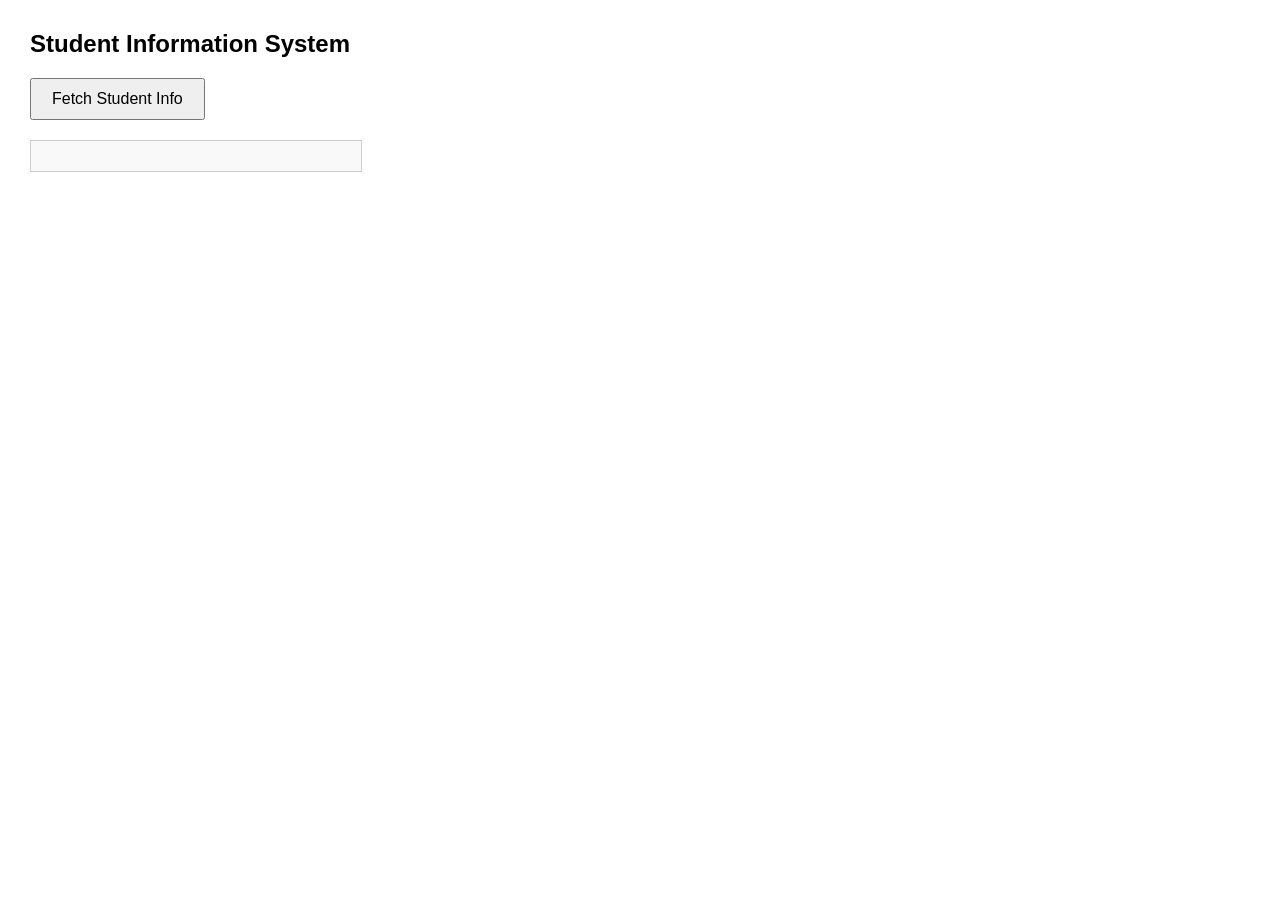
<file: index.html>
<!DOCTYPE html>
<html>
<head>
    <title>Student Info Fetch</title>
    <style>
        body {
            font-family: Arial;
            margin: 30px;
        }

        button {
            padding: 10px 20px;
            font-size: 16px;
            cursor: pointer;
        }

        #output {
            margin-top: 20px;
            padding: 15px;
            border: 1px solid #ccc;
            width: 300px;
            background: #f9f9f9;
        }
    </style>
</head>
<body>

    <h2>Student Information System</h2>

    <button onclick="getStudentData()">Fetch Student Info</button>

    <div id="output"></div>

    <script>
        function getStudentData() {
            let xhr = new XMLHttpRequest();

            xhr.open("GET", "student.php", true);

            xhr.onreadystatechange = function () {
                if (xhr.readyState === 4 && xhr.status === 200) {
                    
                    let student = JSON.parse(xhr.responseText);

                    document.getElementById("output").innerHTML =
                        "<h3>Student Details</h3>" +
                        "<p><strong>Name:</strong> " + student.name + "</p>" +
                        "<p><strong>ID:</strong> " + student.id + "</p>" +
                        "<p><strong>Department:</strong> " + student.department + "</p>" +
                        "<p><strong>CGPA:</strong> " + student.cgpa + "</p>";
                }
            };

            xhr.send();
        }
    </script>

</body>
</html>
</file>
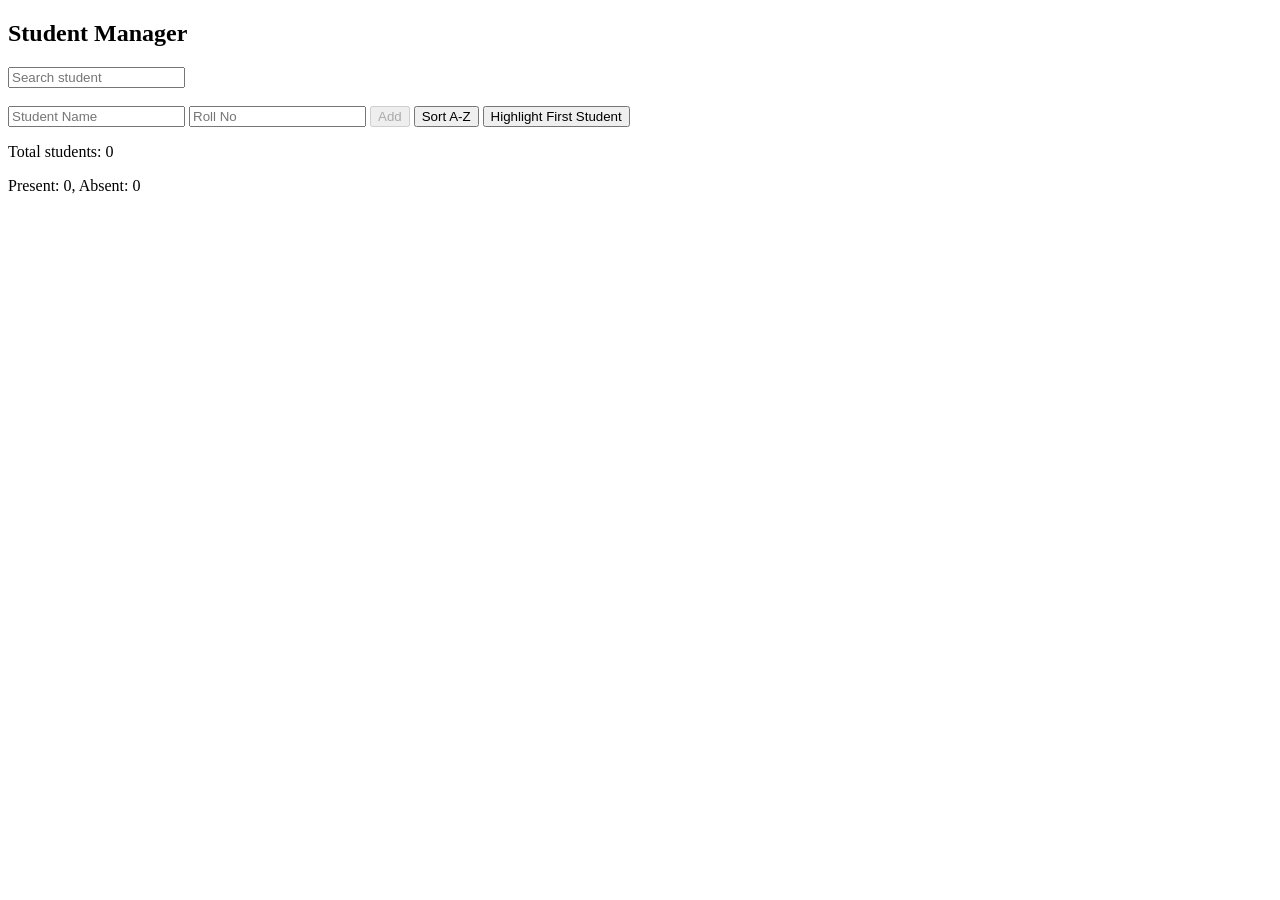
<file: DOM_Lab4.html>
<!DOCTYPE html>
<html>

<head>
    <title>Student List</title>

    <style>
        li {
            padding: 8px;
            margin: 5px;
            border: 1px solid black;
        }

        .present {
            background-color: lightgreen;
        }

        .highlight {
            border: 3px solid red;
        }
    </style>

</head>

<body>

    <h2>Student Manager</h2>

    <!-- Search -->
    <input type="text" id="searchBox" placeholder="Search student">

    <br><br>

    <!-- Name and Roll -->
    <input type="text" id="nameInput" placeholder="Student Name">
    <input type="number" id="rollInput" placeholder="Roll No">

    <button id="addBtn" disabled>Add</button>
    <button onclick="sortStudents()">Sort A-Z</button>
    <button onclick="highlightFirst()">Highlight First Student</button>

    <ul id="studentList"></ul>

    <p id="total">Total students: 0</p>

    <p id="attendance">Present: 0, Absent: 0</p>

    <script>

        let list = document.getElementById("studentList");
        let nameInput = document.getElementById("nameInput");
        let rollInput = document.getElementById("rollInput");
        let addBtn = document.getElementById("addBtn");
        let searchBox = document.getElementById("searchBox");


        // Enable / Disable Add Button
        nameInput.addEventListener("input", function () {

            if (nameInput.value.trim() == "")
                addBtn.disabled = true;
            else
                addBtn.disabled = false;

        });


        // Add Student
        addBtn.onclick = function () {

            let name = nameInput.value;
            let roll = rollInput.value;

            let li = document.createElement("li");

            li.innerHTML = roll + " - " + name +
                ' <input type="checkbox" class="presentCheck"> Present ' +
                '<button class="edit">Edit</button> ' +
                '<button class="delete">Delete</button>';

            list.appendChild(li);

            nameInput.value = "";
            rollInput.value = "";

            addBtn.disabled = true;

            updateTotal();
            updateAttendance();

        }



        // Delete Student
        list.addEventListener("click", function (e) {

            if (e.target.classList.contains("delete")) {

                if (confirm("Are you sure you want to delete this student?")) {

                    e.target.parentElement.remove();
                    updateTotal();
                    updateAttendance();

                }

            }

        });



        // Edit Student
        list.addEventListener("click", function (e) {

            if (e.target.classList.contains("edit")) {

                let li = e.target.parentElement;

                let text = li.firstChild.textContent;

                let parts = text.split(" - ");

                let newRoll = prompt("Edit Roll", parts[0]);
                let newName = prompt("Edit Name", parts[1]);

                if (newRoll && newName) {

                    li.childNodes[0].textContent = newRoll + " - " + newName;

                }

            }

        });




        // Present Checkbox
        list.addEventListener("change", function (e) {

            if (e.target.classList.contains("presentCheck")) {

                let li = e.target.parentElement;

                if (e.target.checked)
                    li.classList.add("present");
                else
                    li.classList.remove("present");

                updateAttendance();

            }

        });



        // Update total students
        function updateTotal() {

            let count = list.children.length;

            document.getElementById("total").innerText =
                "Total students: " + count;

        }



        // Update attendance
        function updateAttendance() {

            let checks = document.querySelectorAll(".presentCheck");

            let present = 0;

            checks.forEach(function (c) {

                if (c.checked) present++;

            });

            let absent = checks.length - present;

            document.getElementById("attendance").innerText =
                "Present: " + present + " , Absent: " + absent;

        }



        // Search student
        searchBox.addEventListener("input", function () {

            let text = searchBox.value.toLowerCase();

            let items = list.getElementsByTagName("li");

            for (let i = 0; i < items.length; i++) {

                let name = items[i].textContent.toLowerCase();

                if (name.includes(text))
                    items[i].style.display = "block";
                else
                    items[i].style.display = "none";

            }

        });




        // Sort Students
        function sortStudents() {

            let items = Array.from(list.children);

            items.sort(function (a, b) {

                let nameA = a.textContent.toLowerCase();
                let nameB = b.textContent.toLowerCase();

                return nameA.localeCompare(nameB);

            });

            items.forEach(function (li) {

                list.appendChild(li);

            });

        }



        // Highlight First Student
        function highlightFirst() {

            let items = list.children;

            for (let i = 0; i < items.length; i++)
                items[i].classList.remove("highlight");

            if (items.length > 0)
                items[0].classList.add("highlight");

        }

    </script>

</body>

</html>
</file>
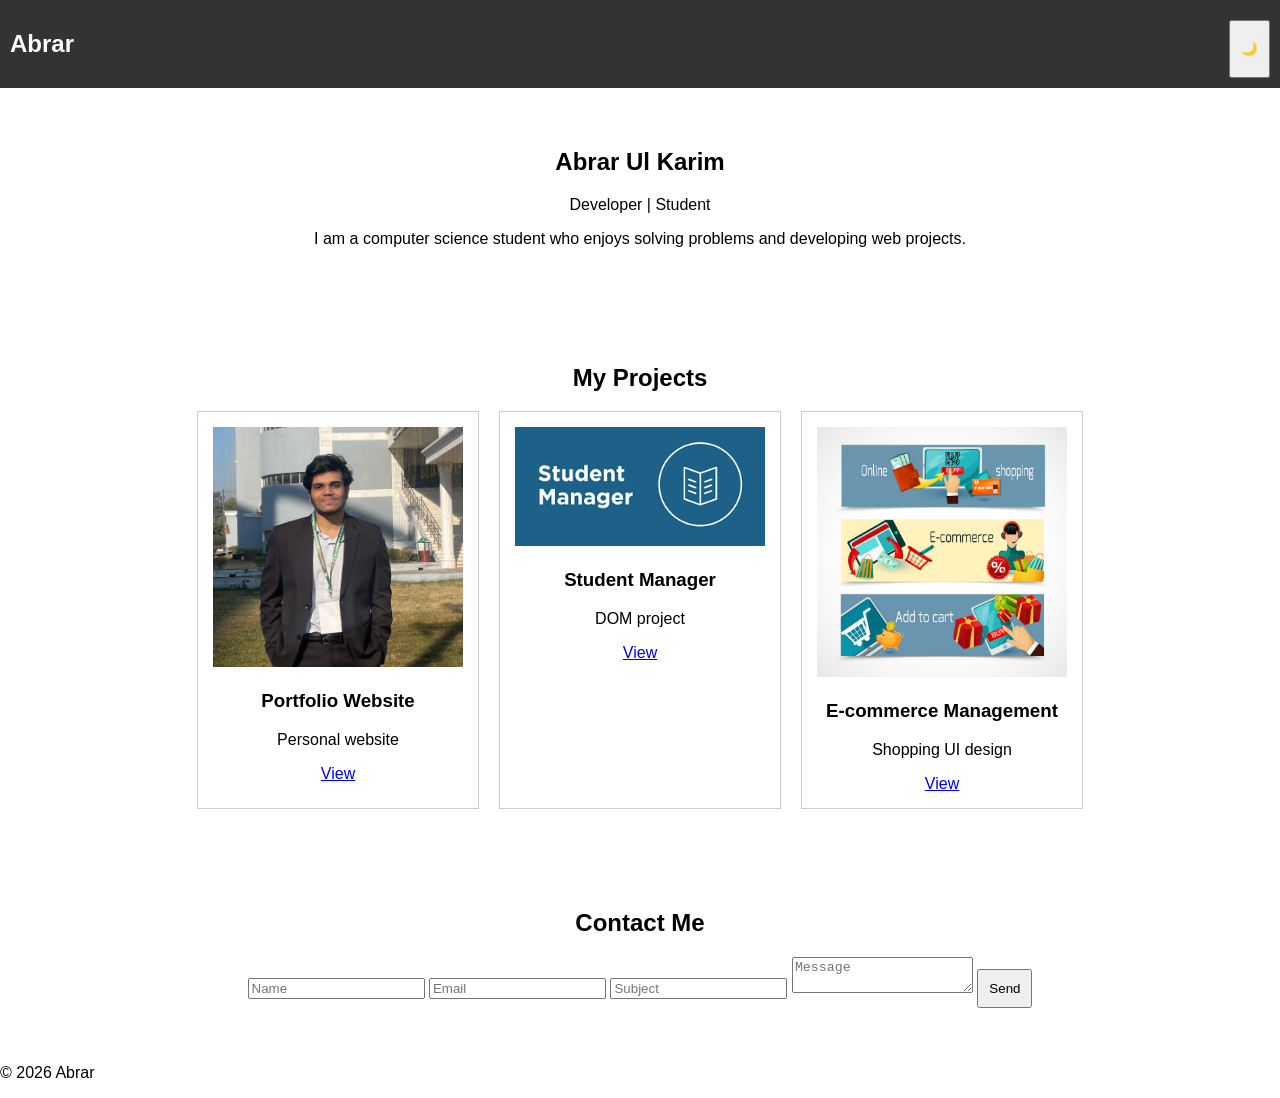
<file: HTMLCodes.html>
<!DOCTYPE html>
<html lang="en">

<head>
    <meta charset="UTF-8">
    <title>Portfolio</title>
    <link rel="stylesheet" href="Style.css">
</head>

<body>

    <header>
        <nav>
            <h2>Abrar</h2>
            <button id="modeToggle">🌙</button>
        </nav>
    </header>

    <main>

        <!-- HOME -->
        <section id="home">
            <h1>Abrar Ul Karim</h1>
            <p>Developer | Student</p>
            <p>I am a computer science student who enjoys solving problems and developing web projects.</p>
        </section>

        <!-- PROJECTS -->
        <section id="projects">
            <h2>My Projects</h2>
            <div id="projectContainer"></div>
        </section>

        <!-- CONTACT -->
        <section id="contact">
            <h2>Contact Me</h2>

            <form id="contactForm">

                <input type="text" id="name" placeholder="Name">
                <span class="error" id="nameError"></span>

                <input type="email" id="email" placeholder="Email">
                <span class="error" id="emailError"></span>

                <input type="text" id="subject" placeholder="Subject">
                <span class="error" id="subjectError"></span>

                <textarea id="message" placeholder="Message"></textarea>
                <span class="error" id="messageError"></span>

                <button type="submit">Send</button>

            </form>

        </section>

    </main>

    <button id="topBtn">⬆</button>

    <footer>
        <p>© 2026 Abrar</p>
    </footer>

    <script src="Logic.js"></script>

</body>

</html>
</file>
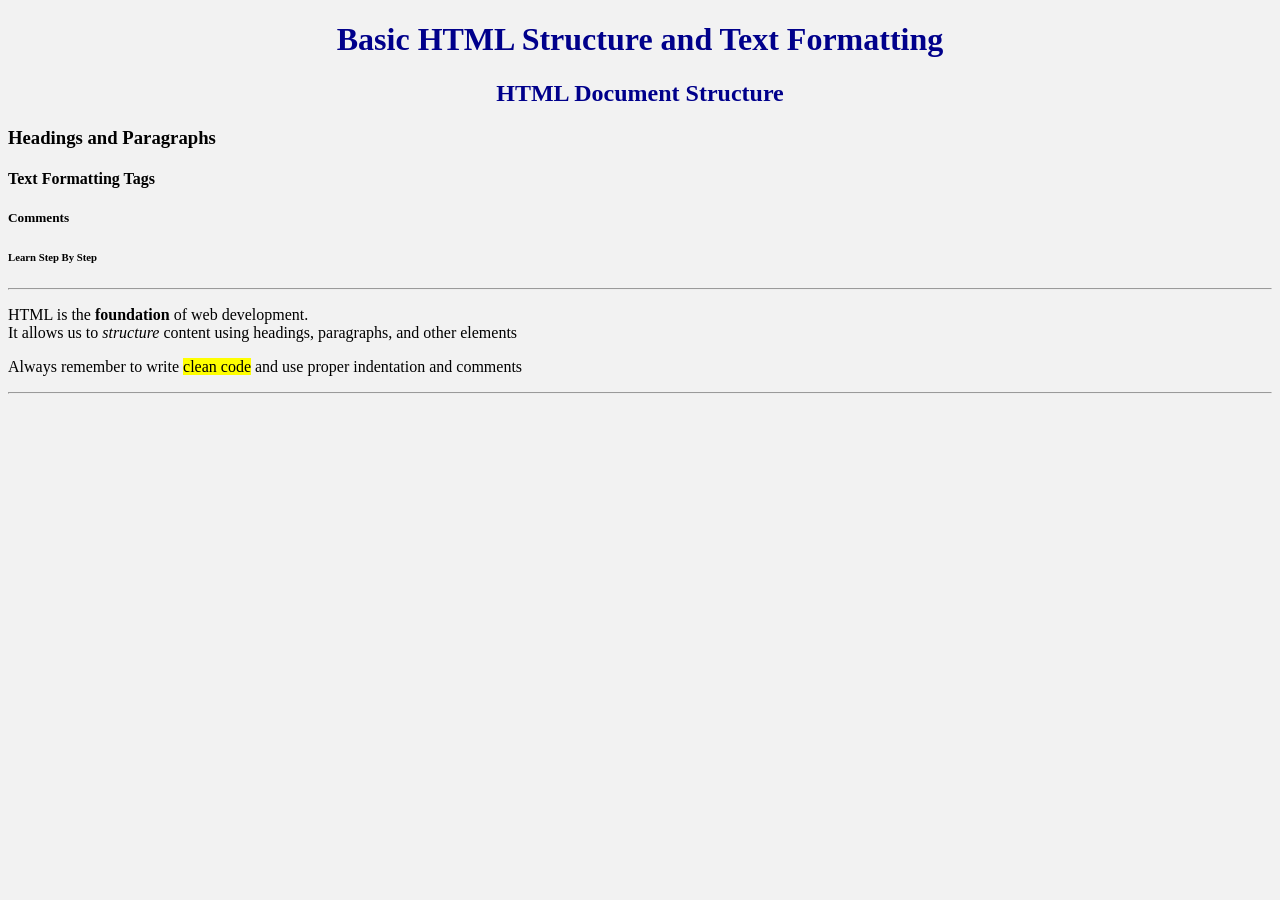
<file: Lab2.2.html>
<!DOCTYPE html>
<html lang="en">
    <head>
        <!-- Character encoding -->
        <meta charset="UTF-8">

        <!-- Page title -->
        <title>Basic HTML Structure</title>
        <meta name="description" content="Lab Task 01 demonstrating How to larn Basic HTML">
        <link rel="stylesheet" href="style.css">

    </head>

    <body>
        <!-- Main heading of the page -->
        <h1>Basic HTML Structure and Text Formatting </h1>
        <!-- Subheading of the page -->
        <h2>HTML Document Structure </h2>
        <h3>Headings and Paragraphs </h3>
        <h4>Text Formatting Tags</h4>
        <h5>Comments</h5>
        <h6>Learn Step By Step</h6>
        
        <hr/>
        <!-- 1st paragraph -->
        <p> HTML is the  <strong>foundation</strong> of web development.<br> It allows us to <em>structure</em> content using headings, paragraphs, and other elements</p>

        <!-- 2nd paragraph -->
        <p> Always remember to write <mark>clean code</mark> and use proper indentation and comments</p>
        <hr/>


    </body>
</html>
</file>
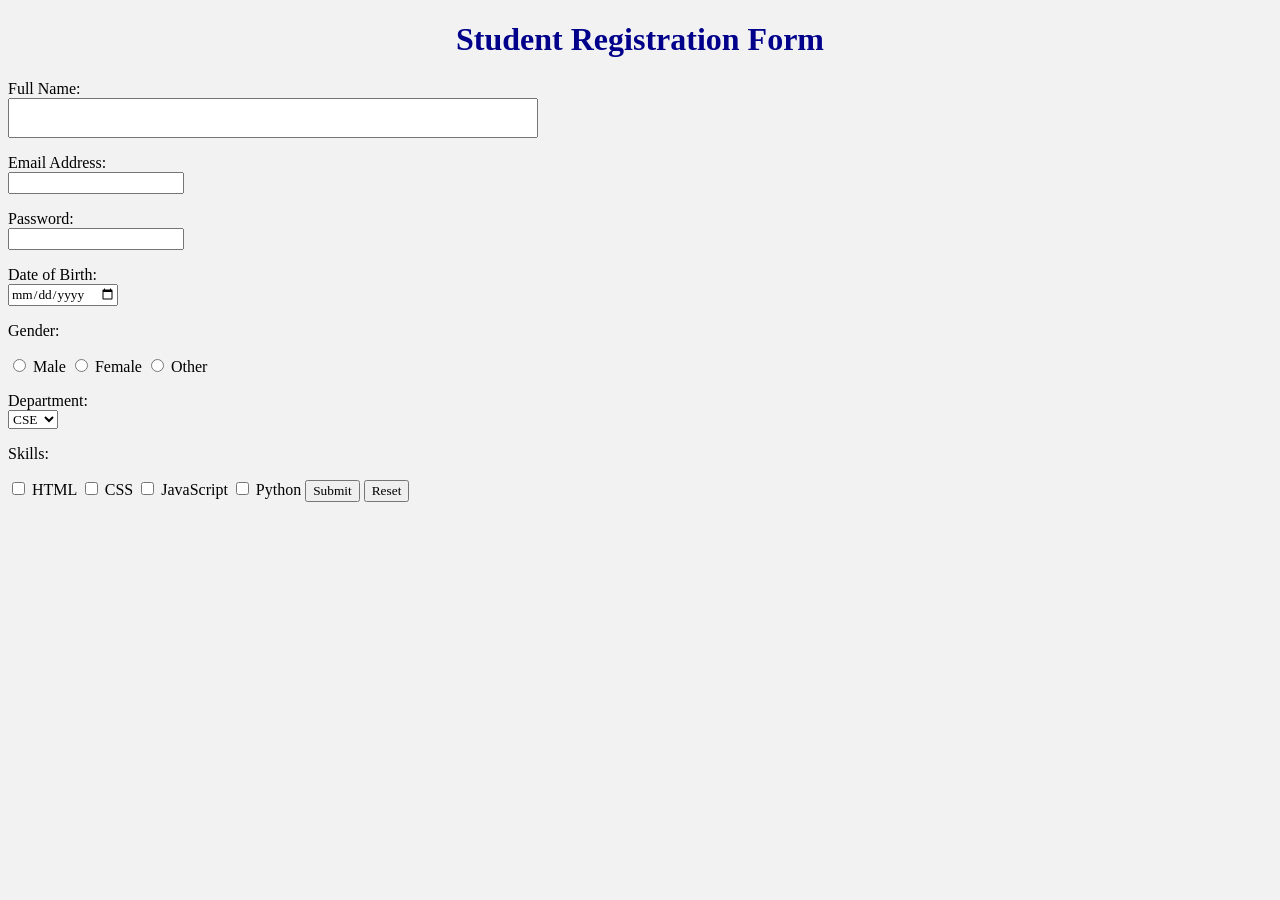
<file: Lab2.3.html>
<!DOCTYPE html>
<html lang="en">
<head>
    <meta charset="UTF-8">
    <title>Student Registration Form</title>
    <link rel="stylesheet" href="style.css">

</head>
<body>

<h1>Student Registration Form</h1>

<form action="#" method="post">



    <p>
        <label for="fullname">Full Name:</label><br>
        <input type="text" id="fullname" name="fullname" required>
    </p>

    <p>
        <label for="email">Email Address:</label><br>
        <input type="email" id="email" name="email" required>
    </p>

    <p>
        <label for="password">Password:</label><br>
        <input type="password" id="password" name="password" required>
    </p>

    <p>
        <label for="dob">Date of Birth:</label><br>
        <input type="date" id="dob" name="dob">
    </p>

    <p>Gender:</p>
    <input type="radio" id="male" name="gender" value="Male">
    <label for="male">Male</label>

    <input type="radio" id="female" name="gender" value="Female">
    <label for="female">Female</label>

    <input type="radio" id="other" name="gender" value="Other">
    <label for="other">Other</label>



<br>


    <p>
        <label for="department">Department:</label><br>
        <select id="department" name="department">
            <option value="CSE">CSE</option>
            <option value="EEE">EEE</option>
            <option value="BBA">BBA</option>
        </select>
    </p>

    <p>Skills:</p>

    <input type="checkbox" id="html" name="skills" value="HTML">
    <label for="html">HTML</label>

    <input type="checkbox" id="css" name="skills" value="CSS">
    <label for="css">CSS</label>

    <input type="checkbox" id="js" name="skills" value="JavaScript">
    <label for="js">JavaScript</label>

    <input type="checkbox" id="python" name="skills" value="Python">
    <label for="python">Python</label>


<input type="submit" value="Submit">
<input type="reset" value="Reset">

</form>

</body>
</html>
</file>
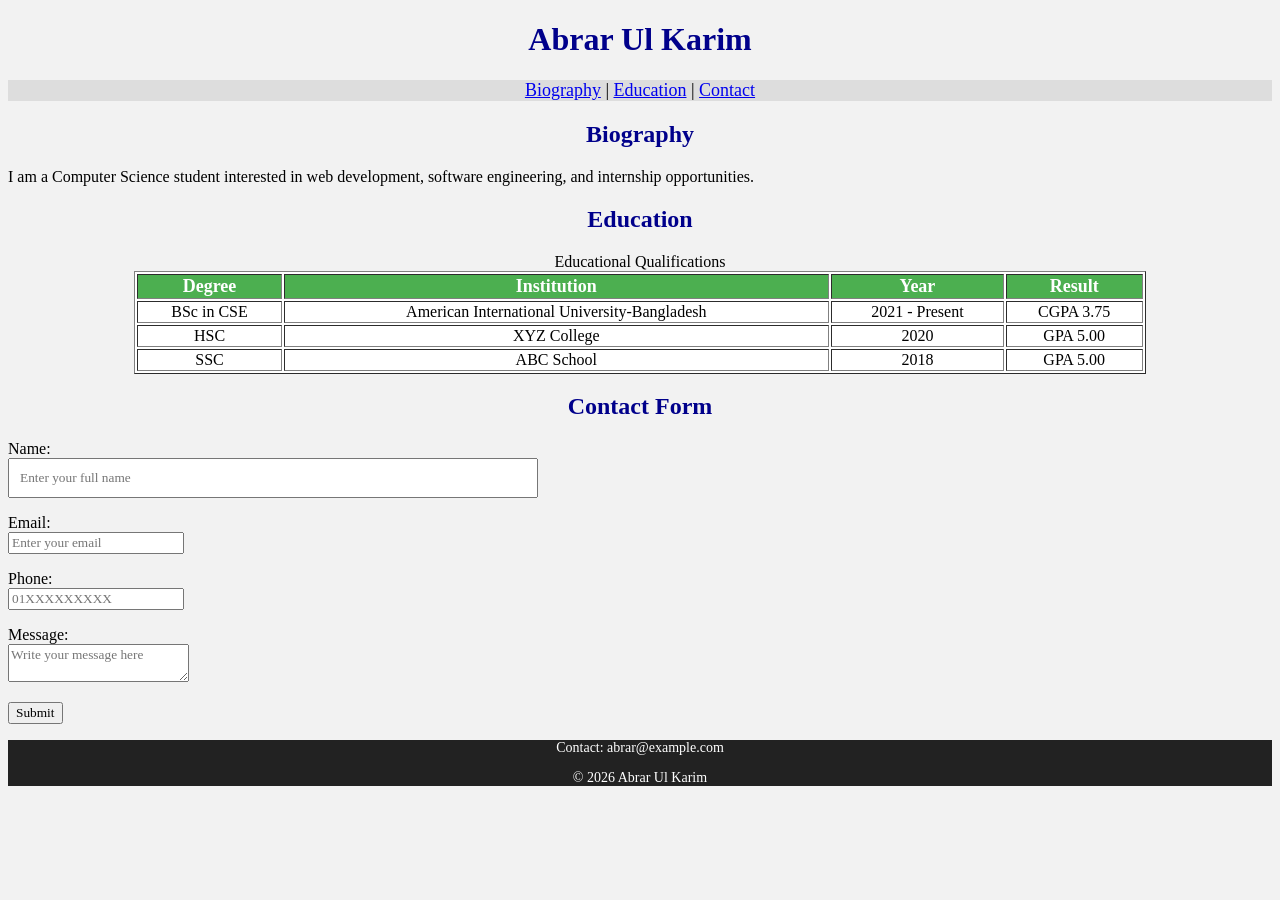
<file: Lab2.4.html>
<!DOCTYPE html>
<html lang="en">

<head>
    <meta charset="UTF-8">
    <title>Academic Profile - Abrar Ul Karim</title>
    <meta name="description" content="Personal academic profile page for internship and academic review.">
    <meta name="keywords" content="Academic Profile, Student, Education, Internship, HTML5">
    <meta name="author" content="Abrar Ul Karim">
    <link rel="stylesheet" href="style.css">

</head>

<body>

    <!-- Header -->
    <header>
        <h1>Abrar Ul Karim</h1>

        <nav>
            <a href="#bio">Biography</a> |
            <a href="#education">Education</a> |
            <a href="#contact">Contact</a>
        </nav>
    </header>

    <!-- Main Content -->
    <main>

        <!-- Biography Section -->
        <section id="bio">
            <h2>Biography</h2>
            <p>
                I am a Computer Science student interested in web development,
                software engineering, and internship opportunities.
            </p>
        </section>

        <!-- Education Section -->
        <section id="education">
            <h2>Education</h2>

            <table border="1">
                <caption>Educational Qualifications</caption>

                <thead>
                    <tr>
                        <th>Degree</th>
                        <th>Institution</th>
                        <th>Year</th>
                        <th>Result</th>
                    </tr>
                </thead>

                <tbody>
                    <tr>
                        <td>BSc in CSE</td>
                        <td>American International University-Bangladesh</td>
                        <td>2021 - Present</td>
                        <td>CGPA 3.75</td>
                    </tr>

                    <tr>
                        <td>HSC</td>
                        <td>XYZ College</td>
                        <td>2020</td>
                        <td>GPA 5.00</td>
                    </tr>

                    <tr>
                        <td>SSC</td>
                        <td>ABC School</td>
                        <td>2018</td>
                        <td>GPA 5.00</td>
                    </tr>
                </tbody>

            </table>
        </section>

        <!-- Contact Section -->
        <section id="contact">
            <h2>Contact Form</h2>

            <form>

                <p>
                    <label for="name">Name:</label><br>
                    <input type="text" id="name" name="name"
                        placeholder="Enter your full name"
                        maxlength="50"
                        required>
                </p>

                <p>
                    <label for="email">Email:</label><br>
                    <input type="email" id="email" name="email"
                        placeholder="Enter your email"
                        required>
                </p>

                <p>
                    <label for="phone">Phone:</label><br>
                    <input type="tel" id="phone" name="phone"
                        placeholder="01XXXXXXXXX"
                        pattern="[0-9]{11}"
                        maxlength="11">
                </p>

                <p>
                    <label for="message">Message:</label><br>
                    <textarea id="message" name="message"
                        placeholder="Write your message here"
                        maxlength="300"
                        required></textarea>
                </p>

                <p>
                    <input type="submit" value="Submit">
                </p>

            </form>
        </section>

    </main>

    <!-- Footer -->
    <footer>
        <p>Contact: abrar@example.com</p>
        <p>&copy; 2026 Abrar Ul Karim</p>
    </footer>

</body>
</html>
</file>
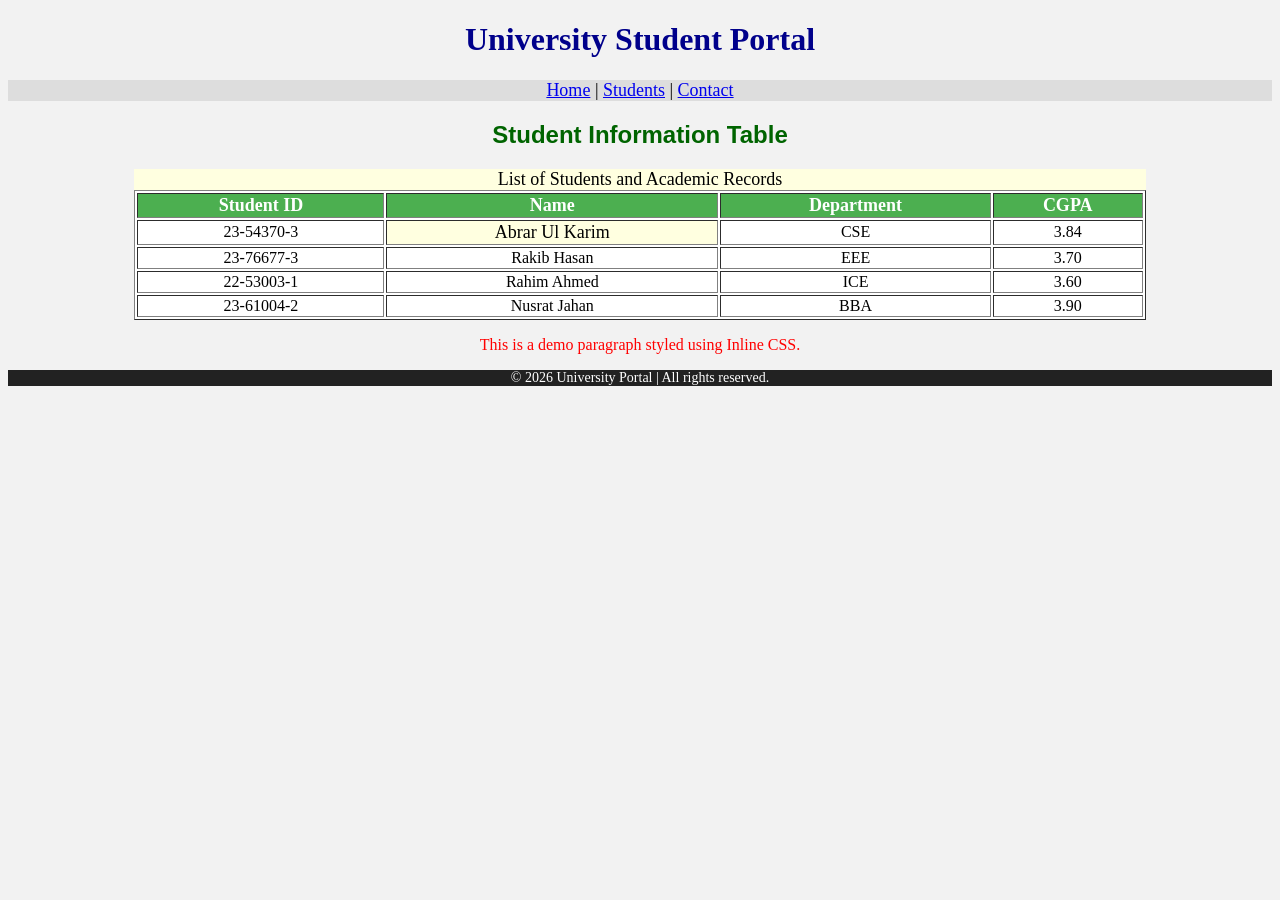
<file: Lab2.html>
<!DOCTYPE html>
<html lang="en">
<head>
    <meta charset="UTF-8">
    <title>Student Information Page</title>

    <!-- External CSS -->
    <link rel="stylesheet" href="style.css">

    <!-- Internal CSS -->
    <style>
        #mainTitle {
            color: darkblue;
            text-align: center;
            font-size: 32px;
        }

        h2 {
            color: darkgreen;
            font-family: Arial, sans-serif;
            text-align: center;
        }


        .highlight {
            background-color: lightyellow;
            font-size: 18px;
        }
    </style>
</head>
<body>

<header>
    <h1 id="mainTitle">University Student Portal</h1>
</header>

<nav>
    <a href="#home">Home</a> |
    <a href="#students">Students</a> |
    <a href="#contact">Contact</a>
</nav>

<main>

<section>
    <h2>Student Information Table</h2>

    <table border="1">
        <caption class="highlight">List of Students and Academic Records</caption>

        <tr>
            <th scope="col">Student ID</th>
            <th scope="col">Name</th>
            <th scope="col">Department</th>
            <th scope="col">CGPA</th>
        </tr>

        <tr>
            <td>23-54370-3</td>
            <td class="highlight">Abrar Ul Karim</td>
            <td>CSE</td>
            <td>3.84</td>
        </tr>

        <tr>
            <td>23-76677-3</td>
            <td>Rakib Hasan</td>
            <td>EEE</td>
            <td>3.70</td>
        </tr>

        <tr>
            <td>22-53003-1</td>
            <td>Rahim Ahmed</td>
            <td>ICE</td>
            <td>3.60</td>
        </tr>

        <tr>
            <td>23-61004-2</td>
            <td>Nusrat Jahan</td>
            <td>BBA</td>
            <td>3.90</td>
        </tr>

    </table>

    <!-- Inline CSS -->
    <p style="color: red; text-align: center; font-size: 16px;">
        This is a demo paragraph styled using Inline CSS.
    </p>

</section>

</main>

<footer>
    <p>© 2026 University Portal | All rights reserved.</p>
</footer>

</body>
</html>
</file>
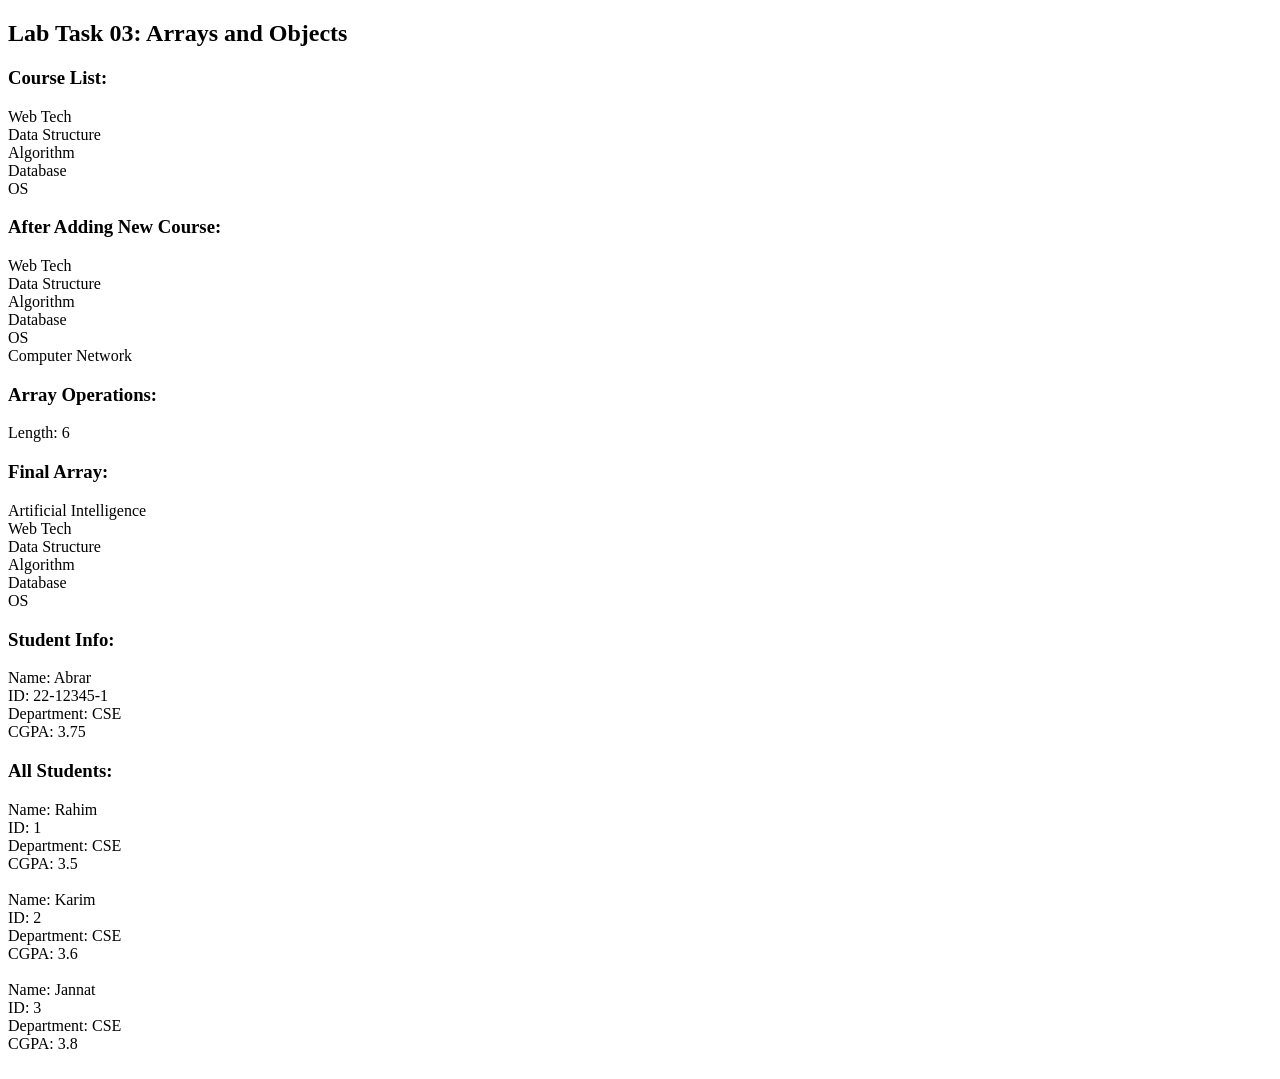
<file: Lab3.1.html>
<!DOCTYPE html>
<html>
<head>
    <title>Lab Task 03</title>
</head>
<body>

<h2>Lab Task 03: Arrays and Objects</h2>

<script>

var courses = ["Web Tech", "Data Structure", "Algorithm", "Database", "OS"];

document.write("<h3>Course List:</h3>");
for (var i = 0; i < courses.length; i++) {
    document.write(courses[i] + "<br>");
}

courses.push("Computer Network");

document.write("<h3>After Adding New Course:</h3>");
for (var i = 0; i < courses.length; i++) {
    document.write(courses[i] + "<br>");
}

document.write("<h3>Array Operations:</h3>");
document.write("Length: " + courses.length + "<br>");

courses.pop();
courses.unshift("Artificial Intelligence");

document.write("<h3>Final Array:</h3>");
for (var i = 0; i < courses.length; i++) {
    document.write(courses[i] + "<br>");
}

var student = {
    name: "Abrar",
    id: "22-12345-1",
    department: "CSE",
    cgpa: 3.75
};

document.write("<h3>Student Info:</h3>");
document.write("Name: " + student.name + "<br>");
document.write("ID: " + student.id + "<br>");
document.write("Department: " + student.department + "<br>");
document.write("CGPA: " + student.cgpa + "<br>");

var students = [
    {name: "Rahim", id: "1", department: "CSE", cgpa: 3.50},
    {name: "Karim", id: "2", department: "CSE", cgpa: 3.60},
    {name: "Jannat", id: "3", department: "CSE", cgpa: 3.80}
];

document.write("<h3>All Students:</h3>");

for (var i = 0; i < students.length; i++) {
    document.write("Name: " + students[i].name + "<br>");
    document.write("ID: " + students[i].id + "<br>");
    document.write("Department: " + students[i].department + "<br>");
    document.write("CGPA: " + students[i].cgpa + "<br><br>");
}

</script>

</body>
</html>
</file>
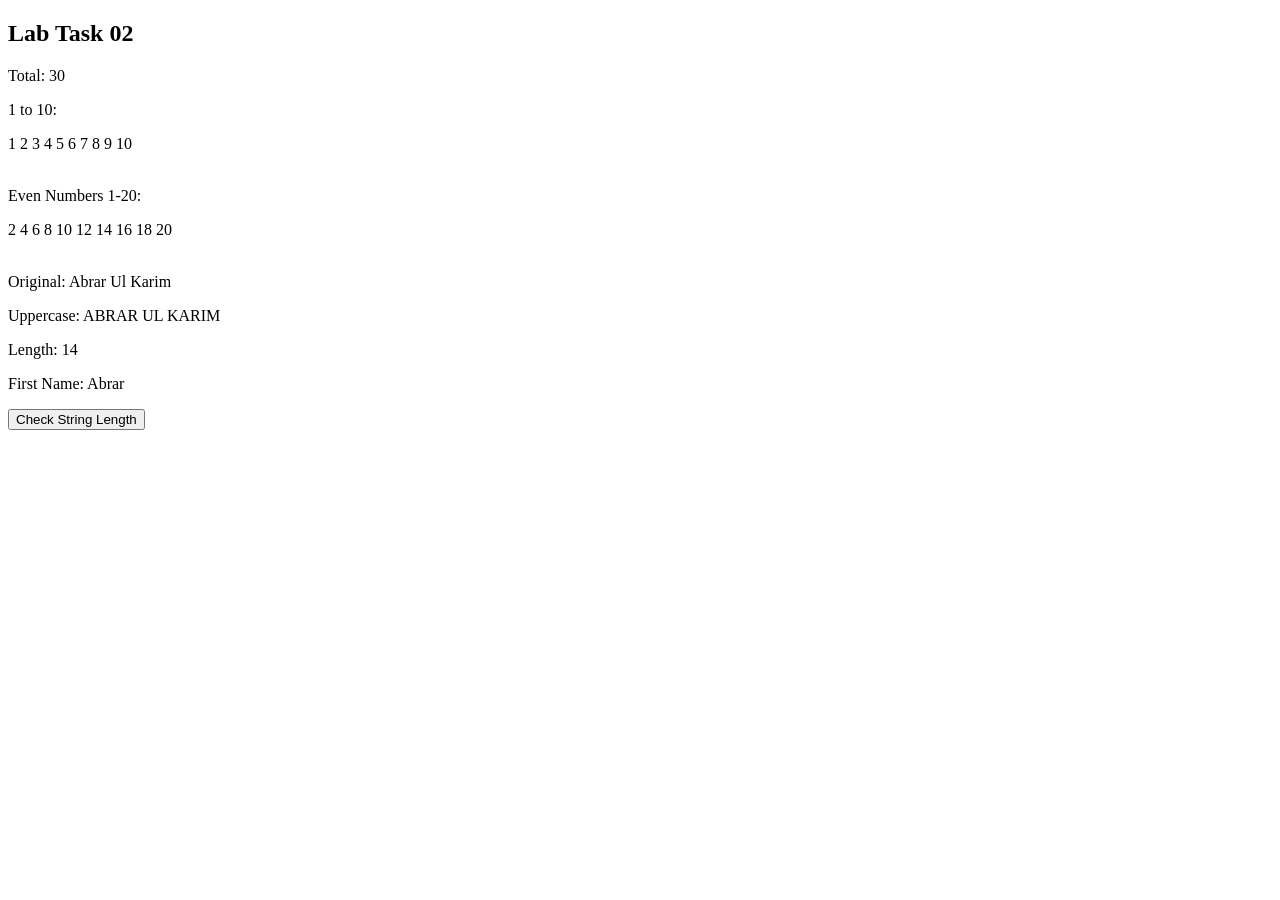
<file: Lab3.2.html>
<!DOCTYPE html>
<html>
<head>
    <title>Lab 02</title>
</head>
<body>

<h2>Lab Task 02</h2>

<div id="output"></div>
<button onclick="checkLength()">Check String Length</button>

<script>

function add(x, y) {
    return x + y;
}

var total = add(12, 18);
document.getElementById("output").innerHTML +=
"<p>Total: " + total + "</p>";

document.getElementById("output").innerHTML +=
"<p>1 to 10:</p>";

for (var i = 1; i <= 10; i++) {
    document.getElementById("output").innerHTML += i + " ";
}

document.getElementById("output").innerHTML +=
"<p><br>Even Numbers 1-20:</p>";

var n = 2;
while (n <= 20) {
    document.getElementById("output").innerHTML += n + " ";
    n += 2;
}

var name = "Abrar Ul Karim";

document.getElementById("output").innerHTML +=
"<p><br>Original: " + name + "</p>" +
"<p>Uppercase: " + name.toUpperCase() + "</p>" +
"<p>Length: " + name.length + "</p>" +
"<p>First Name: " + name.split(" ")[0] + "</p>";

function checkLength() {
    var str = prompt("Enter a string");
    if (str.length > 5) {
        alert("Length greater than 5");
    } else {
        alert("Length 5 or less");
    }
}

</script>

</body>
</html>
</file>
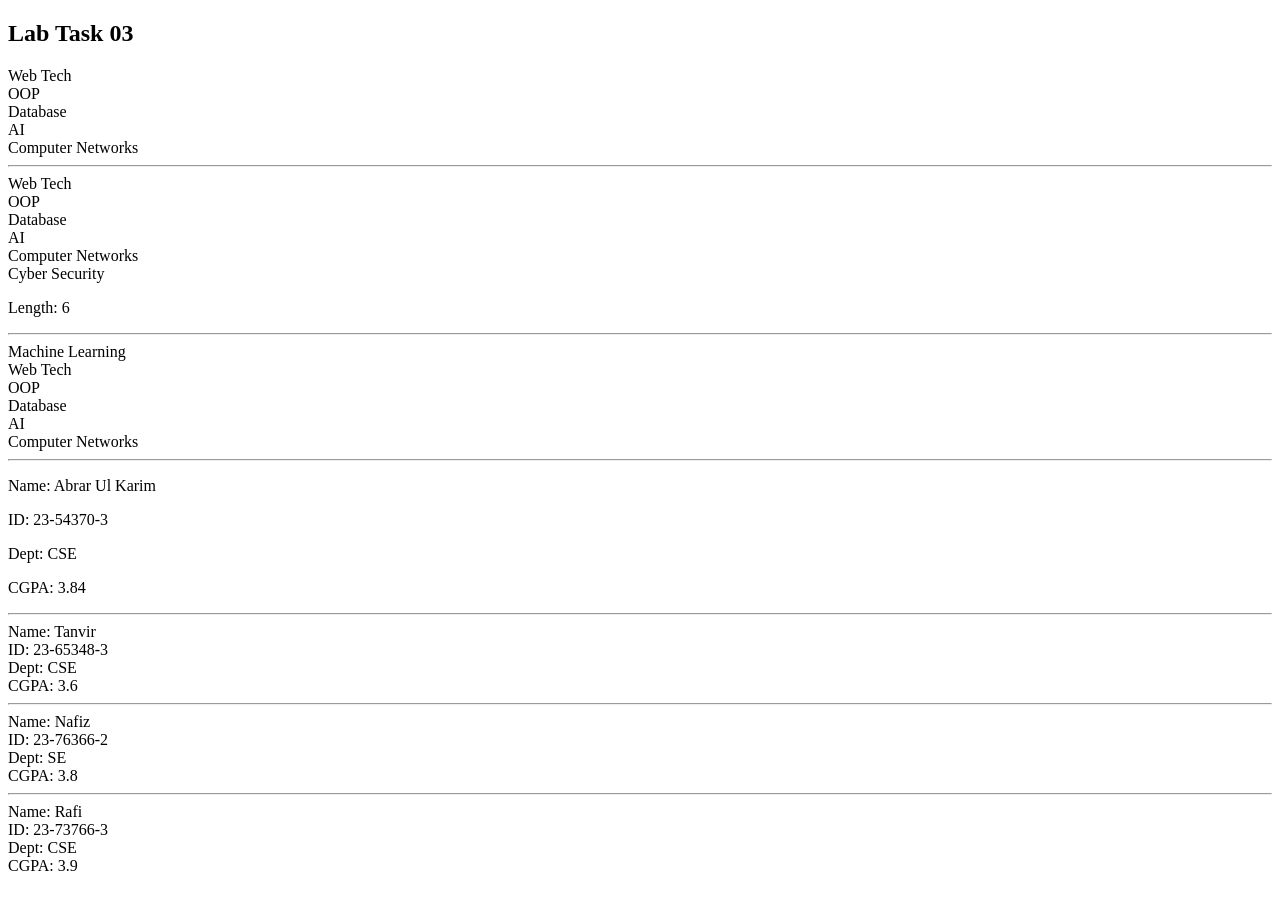
<file: Lab3.3.html>
<!DOCTYPE html>
<html>
<head>
    <title>Lab 03</title>
</head>
<body>

<h2>Lab Task 03</h2>

<div id="data"></div>

<script>

var subjects = ["Web Tech", "OOP", "Database", "AI", "Computer Networks"];

for (var i = 0; i < subjects.length; i++) {
    document.getElementById("data").innerHTML += subjects[i] + "<br>";
}

subjects.push("Cyber Security");

document.getElementById("data").innerHTML += "<hr>";

for (var i = 0; i < subjects.length; i++) {
    document.getElementById("data").innerHTML += subjects[i] + "<br>";
}

document.getElementById("data").innerHTML +=
"<p>Length: " + subjects.length + "</p>";

subjects.pop();
subjects.unshift("Machine Learning");

document.getElementById("data").innerHTML += "<hr>";

for (var i = 0; i < subjects.length; i++) {
    document.getElementById("data").innerHTML += subjects[i] + "<br>";
}

var std = {
    name: "Abrar Ul Karim",
    id: "23-54370-3",
    dept: "CSE",
    cg: 3.84
};

document.getElementById("data").innerHTML +=
"<hr><p>Name: " + std.name + "</p>" +
"<p>ID: " + std.id + "</p>" +
"<p>Dept: " + std.dept + "</p>" +
"<p>CGPA: " + std.cg + "</p>";

var list = [
    {name:"Tanvir", id:"23-65348-3", dept:"CSE", cg:3.6},
    {name:"Nafiz", id:"23-76366-2", dept:"SE", cg:3.80},
    {name:"Rafi", id:"23-73766-3", dept:"CSE", cg:3.9}
];

for (var i = 0; i < list.length; i++) {
    document.getElementById("data").innerHTML +=
    "<hr>Name: " + list[i].name +
    "<br>ID: " + list[i].id +
    "<br>Dept: " + list[i].dept +
    "<br>CGPA: " + list[i].cg + "<br>";
}

</script>

</body>
</html>
</file>
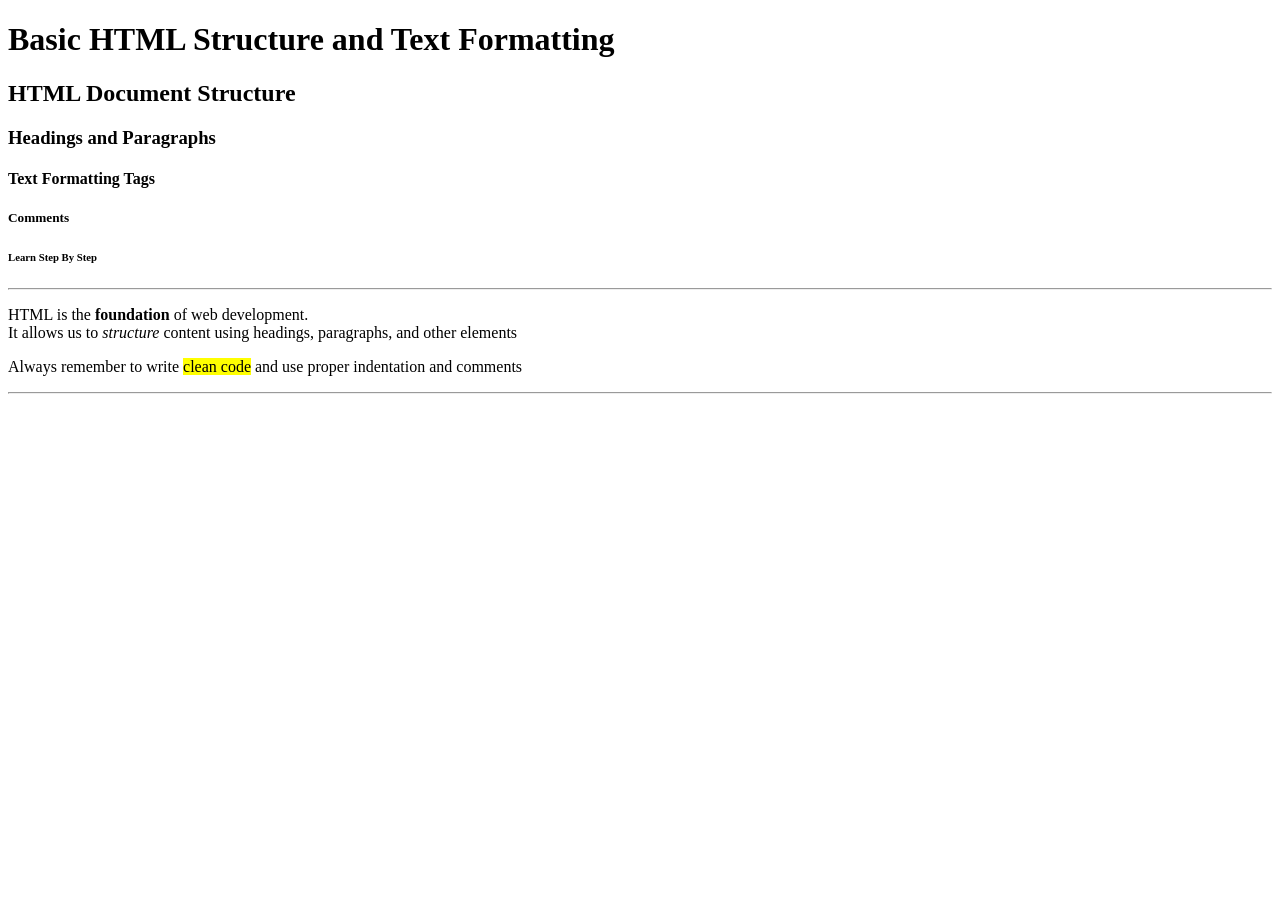
<file: Lt-1.html>
<!DOCTYPE html>
<html lang="en">
    <head>
        <!-- Character encoding -->
        <meta charset="UTF-8">

        <!-- Page title -->
        <title>Basic HTML Structure</title>
        <meta name="description" content="Lab Task 01 demonstrating How to larn Basic HTML">
    </head>

    <body>
        <!-- Main heading of the page -->
        <h1>Basic HTML Structure and Text Formatting </h1>
        <!-- Subheading of the page -->
        <h2>HTML Document Structure </h2>
        <h3>Headings and Paragraphs </h3>
        <h4>Text Formatting Tags</h4>
        <h5>Comments</h5>
        <h6>Learn Step By Step</h6>
        
        <hr/>
        <!-- 1st paragraph -->
        <p> HTML is the  <strong>foundation</strong> of web development.<br> It allows us to <em>structure</em> content using headings, paragraphs, and other elements</p>

        <!-- 2nd paragraph -->
        <p> Always remember to write <mark>clean code</mark> and use proper indentation and comments</p>
        <hr/>


    </body>
</html>
</file>
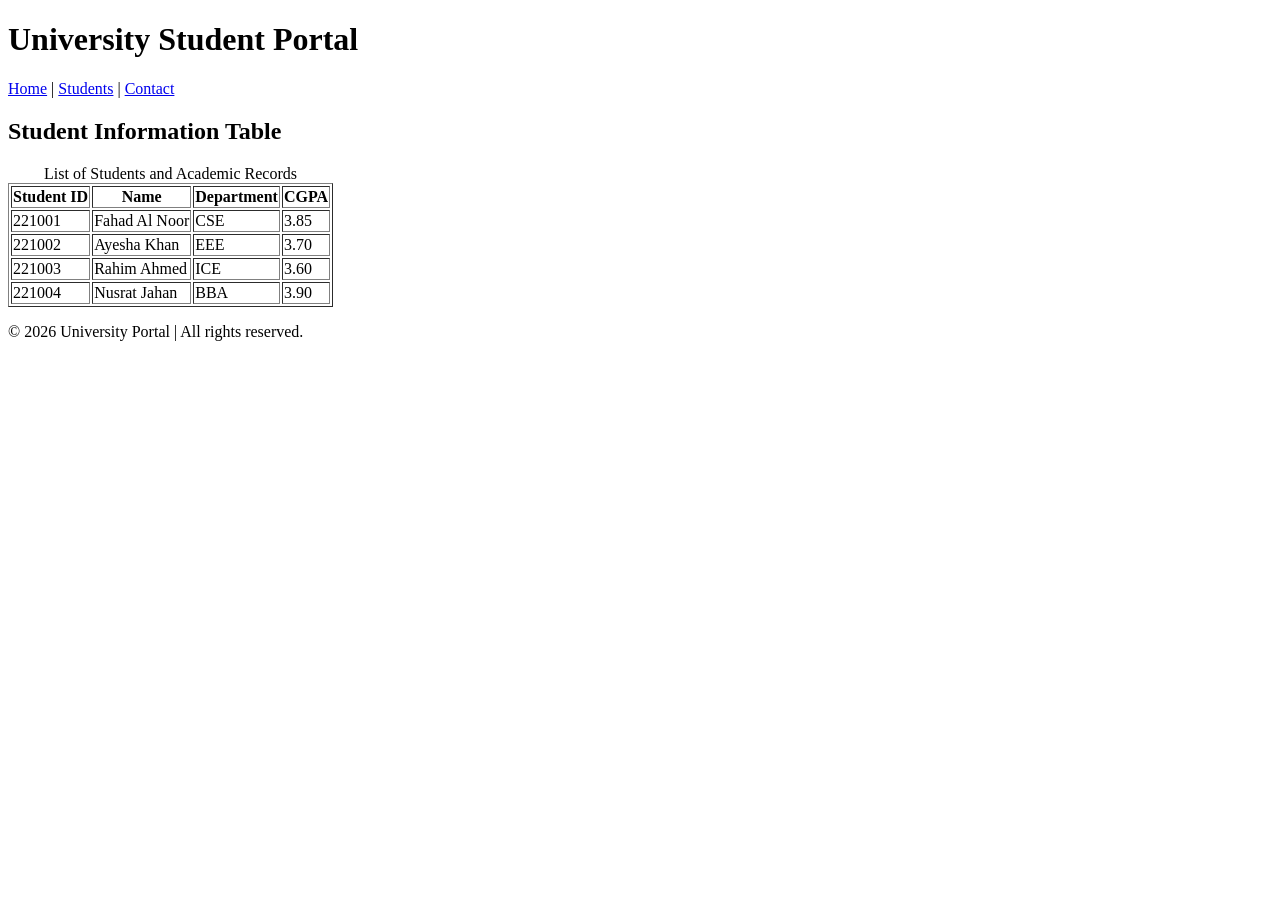
<file: Lt-3.html>
<!DOCTYPE html>
<html lang="en">
<head>
    <meta charset="UTF-8">
    <title>Student Information Page</title>
</head>
<body>

<header>
    <h1>University Student Portal</h1>
</header>

<nav>
    <a href="#home">Home</a> |
    <a href="#students">Students</a> |
    <a href="#contact">Contact</a>
</nav>

<main>

<section>
    <h2>Student Information Table</h2>

    <table border="1">
        <caption>List of Students and Academic Records</caption>

        <tr>
            <th scope="col">Student ID</th>
            <th scope="col">Name</th>
            <th scope="col">Department</th>
            <th scope="col">CGPA</th>
        </tr>

        <tr>
            <td>221001</td>
            <td>Fahad Al Noor</td>
            <td>CSE</td>
            <td>3.85</td>
        </tr>

        <tr>
            <td>221002</td>
            <td>Ayesha Khan</td>
            <td>EEE</td>
            <td>3.70</td>
        </tr>

        <tr>
            <td>221003</td>
            <td>Rahim Ahmed</td>
            <td>ICE</td>
            <td>3.60</td>
        </tr>

        <tr>
            <td>221004</td>
            <td>Nusrat Jahan</td>
            <td>BBA</td>
            <td>3.90</td>
        </tr>

    </table>
</section>

</main>

<footer>
    <p>© 2026 University Portal | All rights reserved.</p>
</footer>

</body>
</html>
</file>
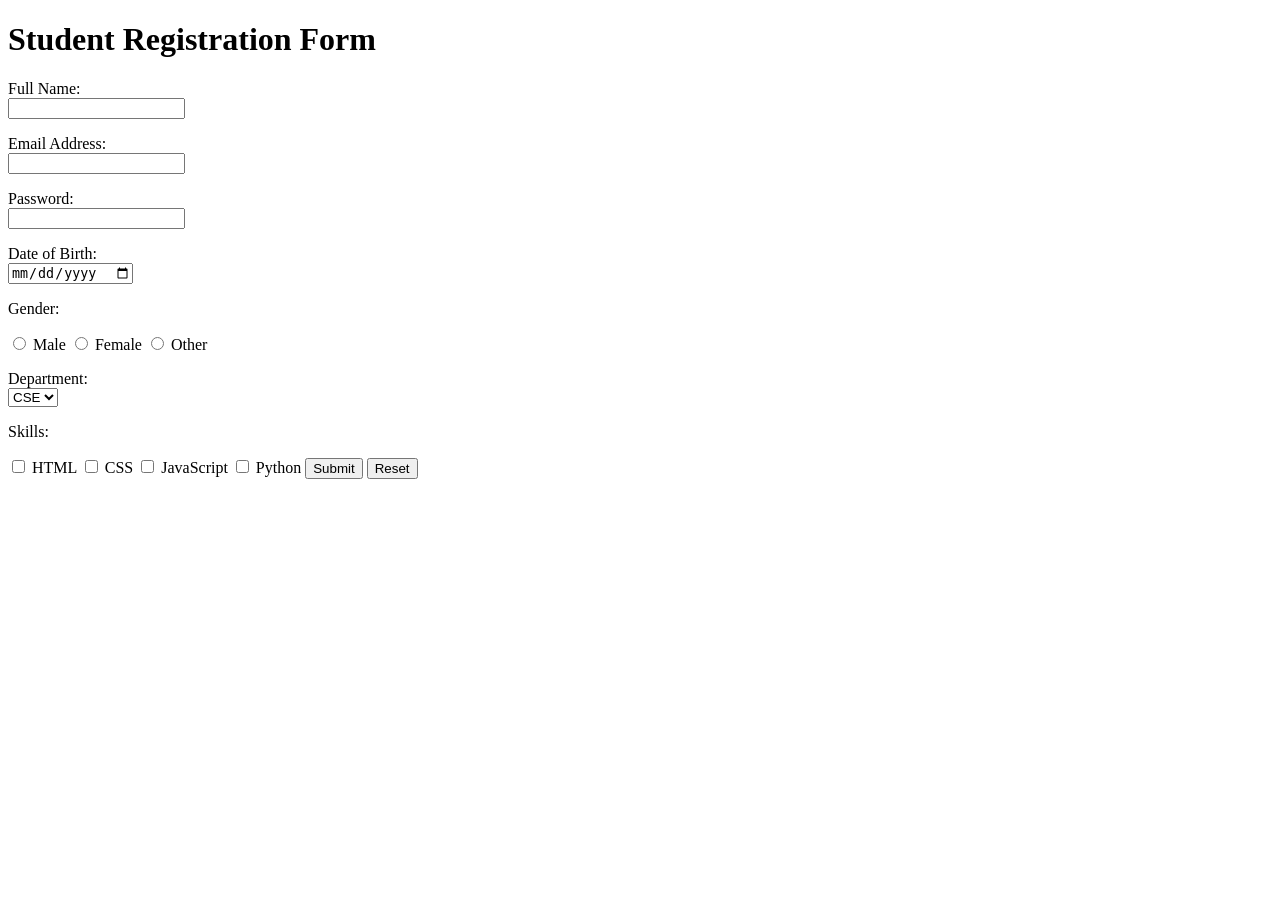
<file: Lt-4.html>
<!DOCTYPE html>
<html lang="en">
<head>
    <meta charset="UTF-8">
    <title>Student Registration Form</title>
</head>
<body>

<h1>Student Registration Form</h1>

<form action="#" method="post">



    <p>
        <label for="fullname">Full Name:</label><br>
        <input type="text" id="fullname" name="fullname" required>
    </p>

    <p>
        <label for="email">Email Address:</label><br>
        <input type="email" id="email" name="email" required>
    </p>

    <p>
        <label for="password">Password:</label><br>
        <input type="password" id="password" name="password" required>
    </p>

    <p>
        <label for="dob">Date of Birth:</label><br>
        <input type="date" id="dob" name="dob">
    </p>

    <p>Gender:</p>
    <input type="radio" id="male" name="gender" value="Male">
    <label for="male">Male</label>

    <input type="radio" id="female" name="gender" value="Female">
    <label for="female">Female</label>

    <input type="radio" id="other" name="gender" value="Other">
    <label for="other">Other</label>



<br>


    <p>
        <label for="department">Department:</label><br>
        <select id="department" name="department">
            <option value="CSE">CSE</option>
            <option value="EEE">EEE</option>
            <option value="BBA">BBA</option>
        </select>
    </p>

    <p>Skills:</p>

    <input type="checkbox" id="html" name="skills" value="HTML">
    <label for="html">HTML</label>

    <input type="checkbox" id="css" name="skills" value="CSS">
    <label for="css">CSS</label>

    <input type="checkbox" id="js" name="skills" value="JavaScript">
    <label for="js">JavaScript</label>

    <input type="checkbox" id="python" name="skills" value="Python">
    <label for="python">Python</label>


<input type="submit" value="Submit">
<input type="reset" value="Reset">

</form>

</body>
</html>
</file>
<file: Style.css>
body {
    font-family: Arial;
    margin: 0;
    background: white;
    color: black;
}

header {
    background: #333;
    color: white;
    padding: 10px;
}

nav {
    display: flex;
    justify-content: space-between;
}

section {
    padding: 40px;
    text-align: center;
}

#projectContainer {
    display: flex;
    gap: 20px;
    flex-wrap: wrap;
    justify-content: center;
}

.card {
    border: 1px solid #ccc;
    padding: 15px;
    width: 250px;
    transition: 0.3s;
}

.card:hover {
    transform: scale(1.05);
}

.error {
    color: red;
    font-size: 12px;
}

button {
    padding: 10px;
    margin-top: 10px;
    cursor: pointer;
}

.dark {
    background: #121212;
    color: white;
}


#topBtn {
    position: fixed;
    bottom: 20px;
    right: 20px;
    display: none;
}


@media(max-width: 768px) {
    #projectContainer {
        flex-direction: column;
        align-items: center;
    }
}
</file>
<file: style.css>
* {
    font-family: "Times New Roman", serif;
}

body {
    background-color: #f2f2f2;
}

nav {
    background-color: #ddd;
    text-align: center;
    font-size: 18px;
}

table {
    width: 80%;
    margin: auto;
    background-color: white;
}

th {
    background-color: #4CAF50;
    color: white;
    font-size: 18px;
}

td {
    text-align: center;
    font-size: 16px;
}

footer {
    text-align: center;
    background-color: #222;
    color: white;
    font-size: 14px;
}

h1, h2 {
    color: darkblue;
    text-align: center;
}

.px-text {
    font-size: 20px;
}

.cm-box {
    width: 6cm;
    height: 2cm;
    background-color: lightgray;
}

.percent-box {
    width: 60%;
    background-color: lightblue;
}

.em-text {
    font-size: 2em;
}

.rem-text {
    font-size: 1.5rem;
}

.vh-box {
    height: 25vh;
    background-color: lightgreen;
}

.units-section {
    margin: 2cm;
    padding: 2em;
}

div p {
    color: purple;
}

input[type="text"] {
    padding: 10px;
    width: 40%;
}

a:hover {
    color: red;
}

input:focus {
    border: 3px solid blue;
}

button:active {
    background-color: green;
    color: white;
}

.box1 {
    width: 200px;
    height: 100px;
    padding: 20px;
    border: 5px solid black;
    margin: 15px;
    background-color: lightcoral;
}

.box2 {
    width: 200px;
    height: 100px;
    padding: 20px;
    border: 5px solid black;
    margin: 15px;
    background-color: lightseagreen;
    box-sizing: border-box;
}

.box3 {
    width: 200px;
    height: 100px;
    padding: 30px;
    border: 5px dashed black;
    margin: 40px;
    background-color: lightgoldenrodyellow;
}

.block {
    display: block;
    background-color: pink;
    margin: 10px;
}

.inline {
    display: inline;
    background-color: yellow;
}

.inline-block {
    display: inline-block;
    width: 150px;
    height: 40px;
    background-color: orange;
    margin-left: 10px;
}

.none {
    display: none;
}

.hidden {
    visibility: hidden;
    background-color: red;
}
</file>
